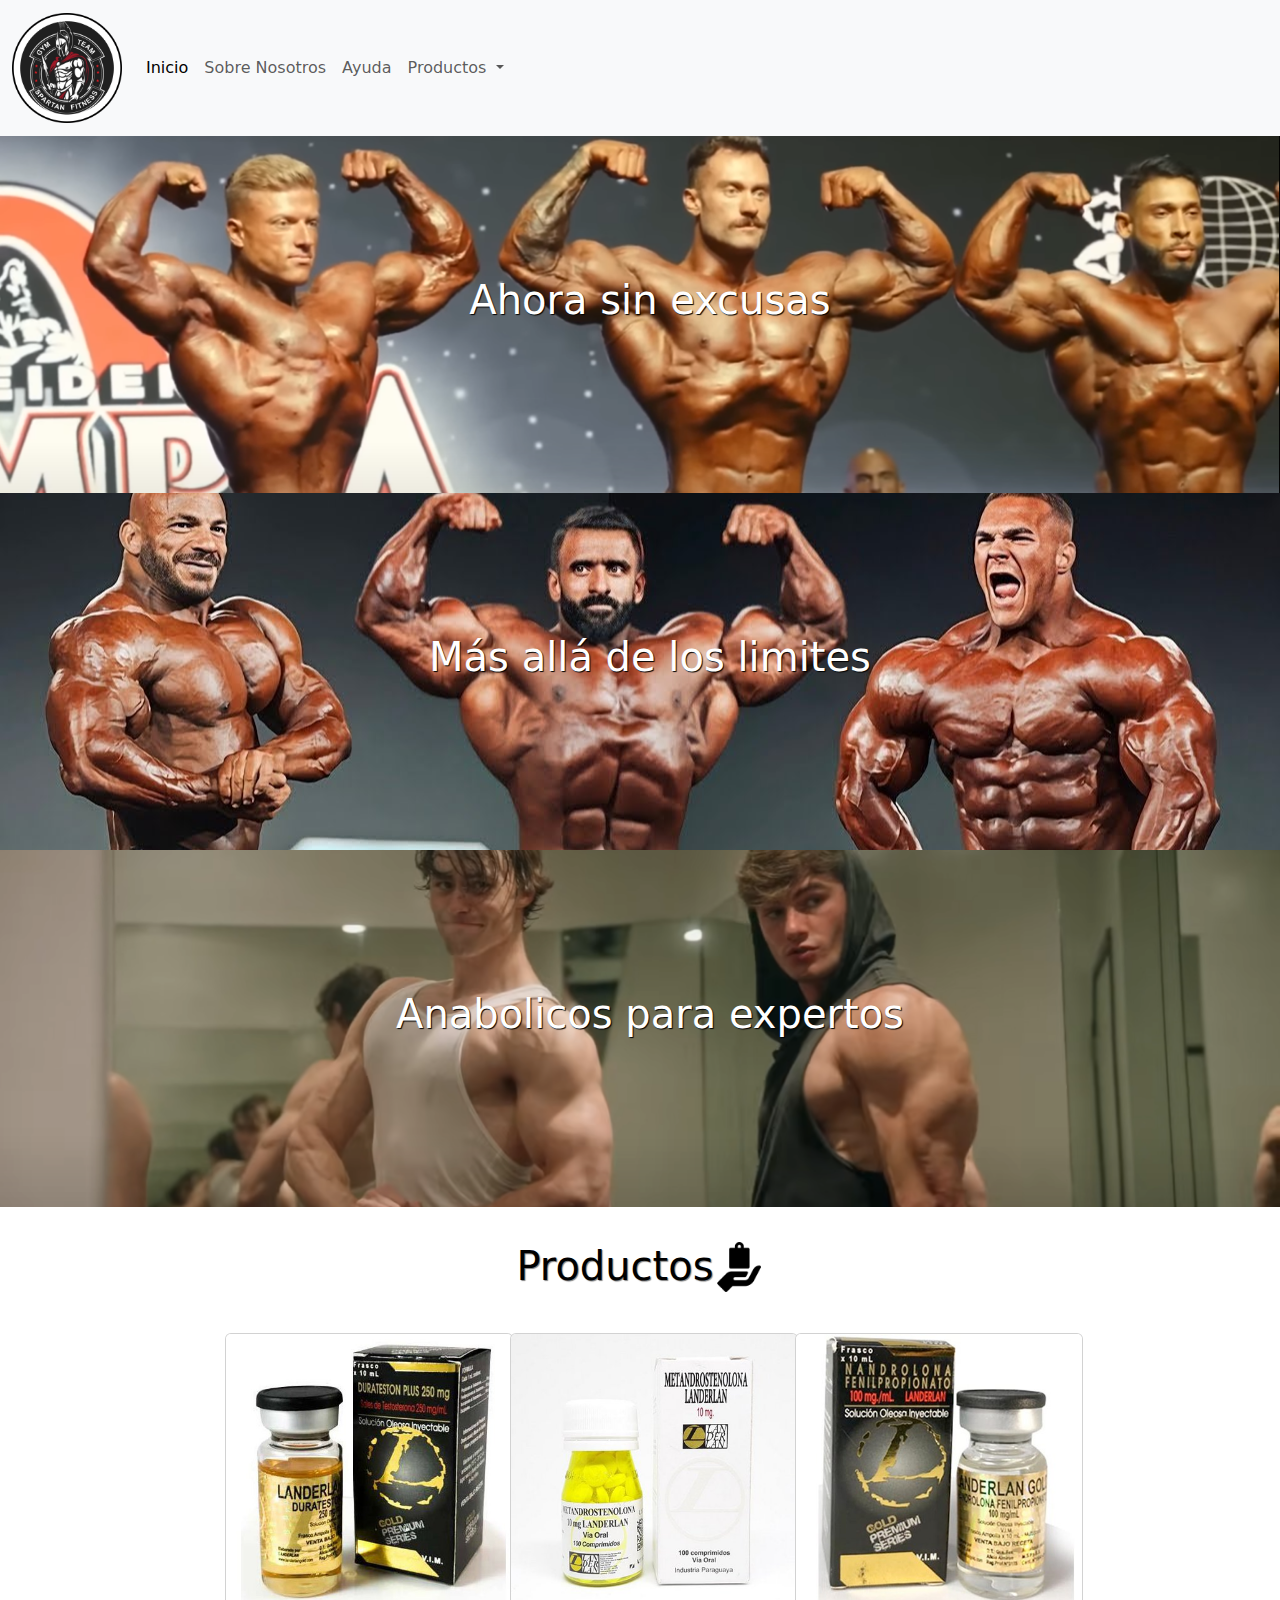
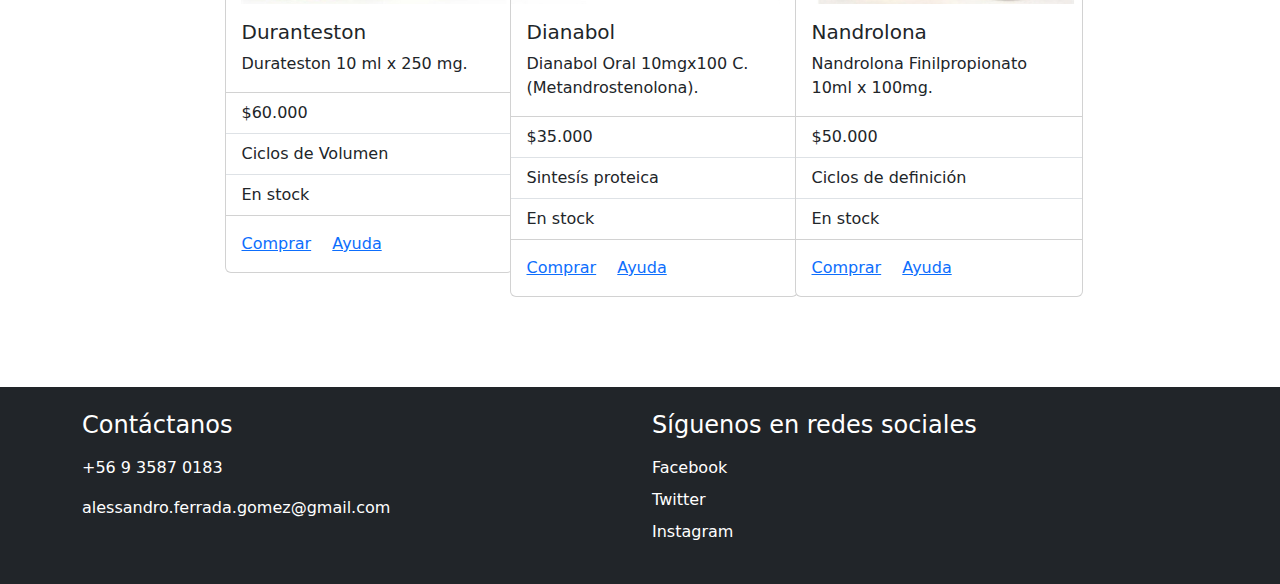
<file: anabolicos.html>
<!doctype html>
<html lang="en">
<head>
    <meta charset="UTF-8">
    <meta name="viewport"
          content="width=device-width, user-scalable=no, initial-scale=1.0, maximum-scale=1.0, minimum-scale=1.0">
    <meta http-equiv="X-UA-Compatible" content="ie=edge">
    <title>SpartanFitness</title>
    <style>
        .fondo-uno{
            background-image: url("assets/img/classic.PNG");
        }
        .fondo-dos{
            background-image: url("assets/img/open.jpg");
        }
        .fondo-tres{
            background-image: url("assets/img/jeff_laid3.PNG");
        }
    </style>
    <!--Css personal-->
    <link href="assets/css/style.css" rel="stylesheet">
    <!--Css Bootstrap-->
    <link href="assets/css/bootstrap/css/bootstrap.min.css" rel="stylesheet"
          integrity="sha384-T3c6CoIi6uLrA9TneNEoa7RxnatzjcDSCmG1MXxSR1GAsXEV/Dwwykc2MPK8M2HN" crossorigin="anonymous">
</head>
<body>
<!--Encabezado-->
<header>
    <nav class="navbar navbar-expand-lg bg-body-tertiary">
        <div class="container-fluid">
            <a class="navbar-brand" href="index.html"><img src="assets/img/logo%20gym%202.png" alt=""></a>
            <button class="navbar-toggler" type="button" data-bs-toggle="collapse" data-bs-target="#navbarNavDropdown"
                    aria-controls="navbarNavDropdown" aria-expanded="false" aria-label="Toggle navigation">
                <span class="navbar-toggler-icon"></span>
            </button>
            <div class="collapse navbar-collapse" id="navbarNavDropdown">
                <ul class="navbar-nav">
                    <li class="nav-item">
                        <a class="nav-link active" aria-current="page" href="index.html">Inicio</a>
                    </li>
                    <li class="nav-item">
                        <a class="nav-link" href="sobrenosotros.html">Sobre Nosotros</a>
                    </li>
                    <li class="nav-item">
                        <a class="nav-link" href="https://www.redsalud.cl/medicos-y-especialidades/especialidad/psicologia-adulto">Ayuda</a>
                    </li>
                    <li class="nav-item dropdown">
                        <a class="nav-link dropdown-toggle" href="#" role="button" data-bs-toggle="dropdown"
                           aria-expanded="false">
                            Productos
                        </a>
                        <ul class="dropdown-menu">
                            <li><a class="dropdown-item" href="suplementos.html">Suplementos</a></li>
                            <li><a class="dropdown-item" href="anabolicos.html">Anabolicos</a></li>
                            <li><a class="dropdown-item" href="equipamiento.html">Equipamiento</a></li>
                        </ul>
                    </li>
                </ul>
            </div>
        </div>
    </nav>
</header>
<!--Fin del encabezado-->
<!-- fondos de pana -->
<section class="justify-content-center fondos fondo-uno">
    <div class="lema-slider">
        <h1>Ahora sin excusas</h1>
    </div>
</section>

<section class="justify-content-center fondos fondo-dos">
    <div class="lema-slider">
        <h1>Más allá de los limites</h1>
    </div>
</section>

<section class="justify-content-center fondos fondo-tres">
    <div class="lema-slider">
        <h1>Anabolicos para expertos</h1>
    </div>
</section>

<section>
    <div class="container">
        <div class="row">
            <div class="justify-content-center titulos-productos col-12 d-flex">
                <h1>Productos</h1> <img src="assets/img/productos.png" alt="">
            </div>
        </div>
    </div>
</section>
<!-- fin de los fondos de pana-->
<!-- Productos -->
<section class="container productos-quip">
    <div class="row justify-content-center">

        <div class="col-md-4 col-xl-3 col-sm-12 col-12">
            <div class="card" style="width: 18rem;">
                <img src="assets/img/durateston.jpg" class="card-img-top" alt="...">
                <div class="card-body">
                    <h5 class="card-title">Duranteston</h5>
                    <p class="card-text">Durateston 10 ml x 250 mg.</p>
                </div>
                <ul class="list-group list-group-flush">
                    <li class="list-group-item">$60.000</li>
                    <li class="list-group-item">Ciclos de Volumen</li>
                    <li class="list-group-item">En stock</li>
                </ul>
                <div class="card-body">
                    <a href="#" class="card-link">Comprar</a>
                    <a href="#" class="card-link">Ayuda</a>
                </div>
            </div>
        </div>

        <div class="col-md-4 col-xl-3 col-sm-12 col-12">
            <div class="card" style="width: 18rem;">
                <img src="assets/img/dianabol.jpg" class="card-img-top" alt="...">
                <div class="card-body">
                    <h5 class="card-title">Dianabol</h5>
                    <p class="card-text">Dianabol Oral 10mgx100 C. (Metandrostenolona).</p>
                </div>
                <ul class="list-group list-group-flush">
                    <li class="list-group-item">$35.000</li>
                    <li class="list-group-item">Sintesís proteica</li>
                    <li class="list-group-item">En stock</li>
                </ul>
                <div class="card-body">
                    <a href="#" class="card-link">Comprar</a>
                    <a href="#" class="card-link">Ayuda</a>
                </div>
            </div>
        </div>

        <div class="col-md-4 col-xl-3 col-sm-12 col-12">
            <div class="card" style="width: 18rem;">
                <img src="assets/img/nandrolona.jpeg" class="card-img-top" alt="...">
                <div class="card-body">
                    <h5 class="card-title">Nandrolona</h5>
                    <p class="card-text">Nandrolona Finilpropionato 10ml x 100mg.</p>
                </div>
                <ul class="list-group list-group-flush">
                    <li class="list-group-item">$50.000</li>
                    <li class="list-group-item">Ciclos de definición</li>
                    <li class="list-group-item">En stock</li>
                </ul>
                <div class="card-body">
                    <a href="#" class="card-link">Comprar</a>
                    <a href="#" class="card-link">Ayuda</a>
                </div>
            </div>
        </div>

    </div>
</section>
<!-- final de los productos -->

<!--Footer-->
<footer class="bg-dark text-white py-4">
    <div class="container">
        <div class="row">
            <div class="col-md-6">
                <h4>Contáctanos</h4>
                <p>+56 9 3587 0183</p>
                <p>alessandro.ferrada.gomez@gmail.com</p>
            </div>
            <div class="col-md-6">
                <h4>Síguenos en redes sociales</h4>
                <ul class="list-unstyled">
                    <li><a href="#">Facebook</a></li>
                    <li><a href="#">Twitter</a></li>
                    <li><a href="#">Instagram</a></li>
                </ul>
            </div>
        </div>
    </div>
</footer>
<!--Fin del footer-->
<script src="assets/js/bootstrap/js/bootstrap.bundle.min.js"
        integrity="sha384-C6RzsynM9kWDrMNeT87bh95OGNyZPhcTNXj1NW7RuBCsyN/o0jlpcV8Qyq46cDfL"
        crossorigin="anonymous"></script>
</body>
</html>
</file>
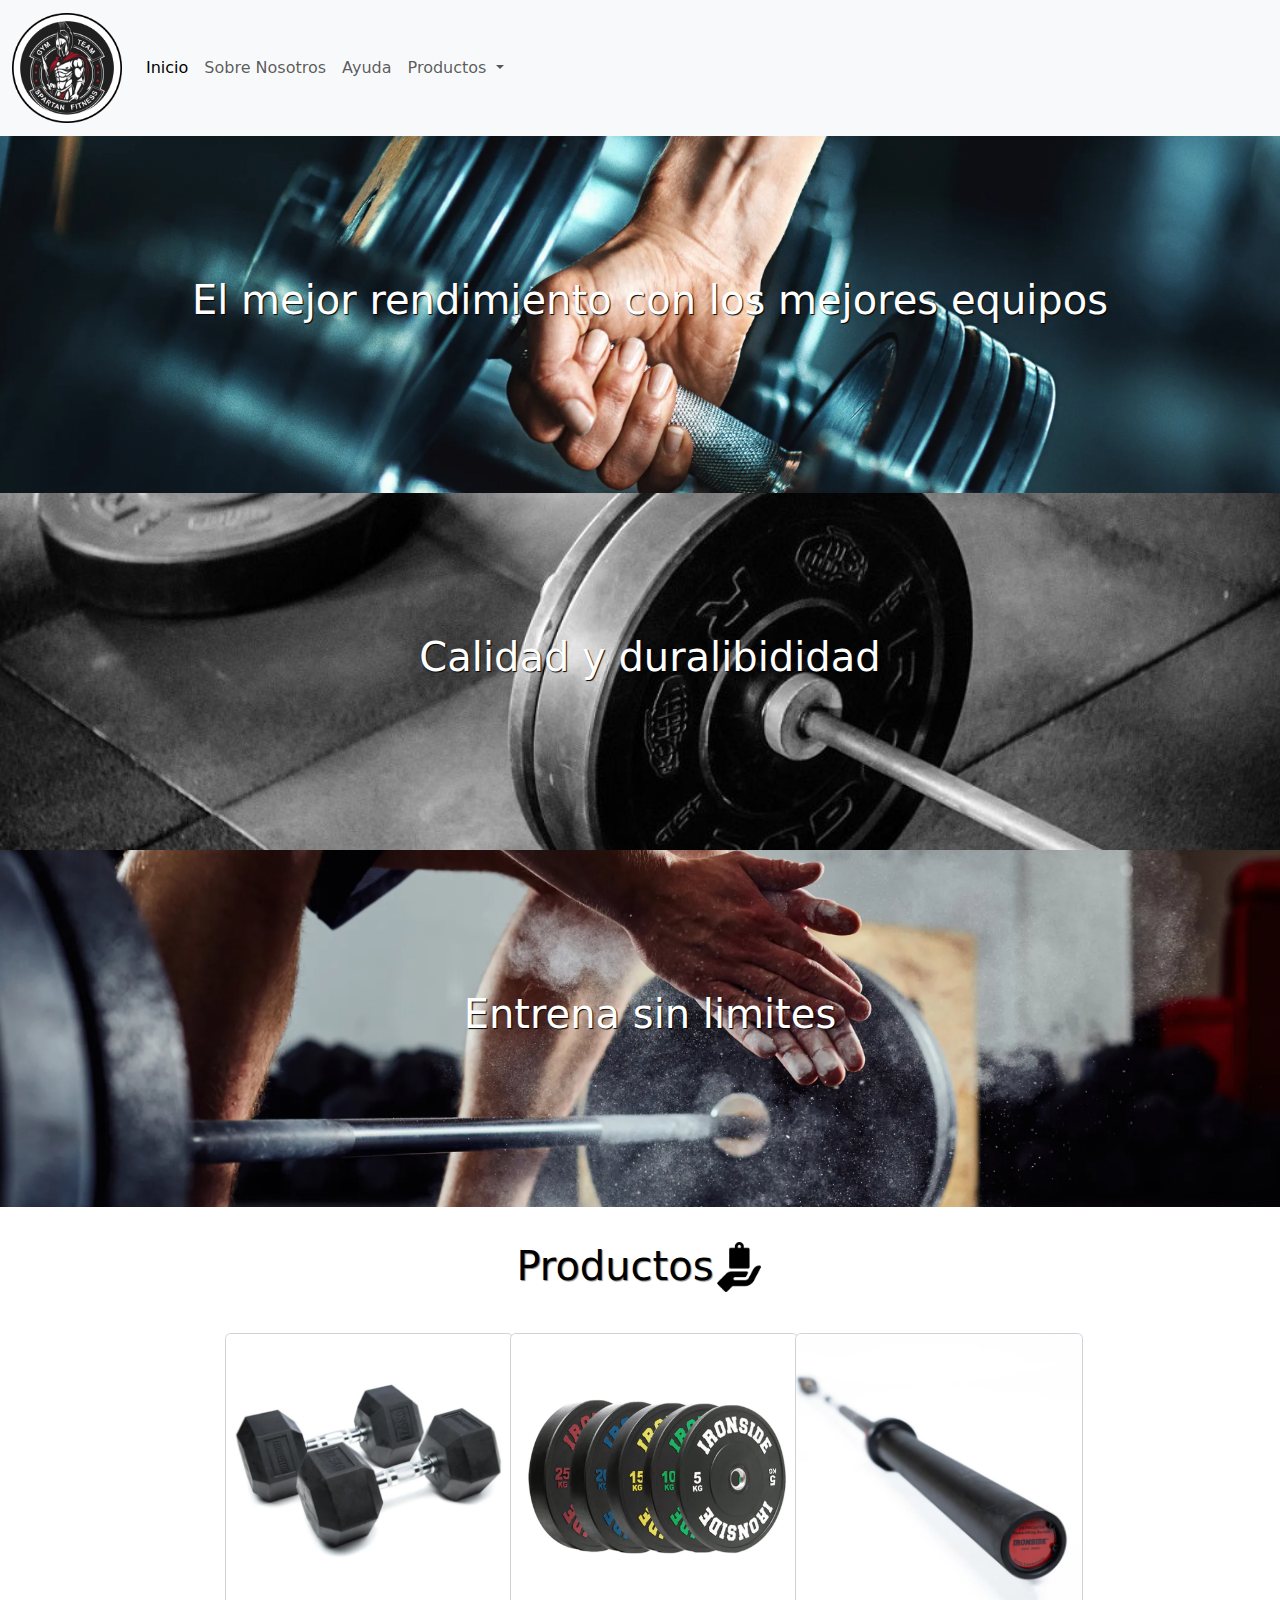
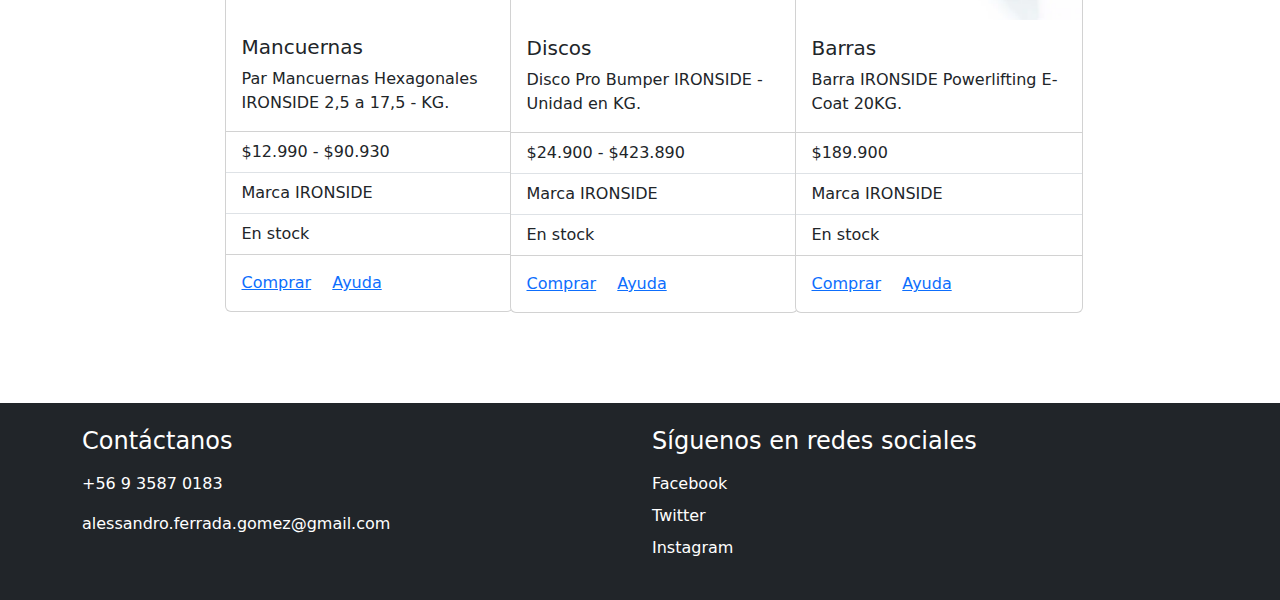
<file: equipamiento.html>
<!doctype html>
<html lang="en">
<head>
    <meta charset="UTF-8">
    <meta name="viewport"
          content="width=device-width, user-scalable=no, initial-scale=1.0, maximum-scale=1.0, minimum-scale=1.0">
    <meta http-equiv="X-UA-Compatible" content="ie=edge">
    <title>SpartanFitness</title>
    <style>
        .fondo-uno{
            background-image: url("assets/img/mancuerna.PNG");
        }
        .fondo-dos{
            background-image: url("assets/img/equip_discos.jpg");
        }
        .fondo-tres{
            background-image: url("assets/img/equip_snatch.PNG");
        }
    </style>
    <!--Css personal-->
    <link href="assets/css/style.css" rel="stylesheet">
    <!--Css Bootstrap-->
    <link href="assets/css/bootstrap/css/bootstrap.min.css" rel="stylesheet"
          integrity="sha384-T3c6CoIi6uLrA9TneNEoa7RxnatzjcDSCmG1MXxSR1GAsXEV/Dwwykc2MPK8M2HN" crossorigin="anonymous">
</head>
<body>
<!--Encabezado-->
<header>
    <nav class="navbar navbar-expand-lg bg-body-tertiary">
        <div class="container-fluid">
            <a class="navbar-brand" href="index.html"><img src="assets/img/logo%20gym%202.png" alt=""></a>
            <button class="navbar-toggler" type="button" data-bs-toggle="collapse" data-bs-target="#navbarNavDropdown"
                    aria-controls="navbarNavDropdown" aria-expanded="false" aria-label="Toggle navigation">
                <span class="navbar-toggler-icon"></span>
            </button>
            <div class="collapse navbar-collapse" id="navbarNavDropdown">
                <ul class="navbar-nav">
                    <li class="nav-item">
                        <a class="nav-link active" aria-current="page" href="index.html">Inicio</a>
                    </li>
                    <li class="nav-item">
                        <a class="nav-link" href="sobrenosotros.html">Sobre Nosotros</a>
                    </li>
                    <li class="nav-item">
                        <a class="nav-link" href="https://www.redsalud.cl/medicos-y-especialidades/especialidad/psicologia-adulto">Ayuda</a>
                    </li>
                    <li class="nav-item dropdown">
                        <a class="nav-link dropdown-toggle" href="#" role="button" data-bs-toggle="dropdown"
                           aria-expanded="false">
                            Productos
                        </a>
                        <ul class="dropdown-menu">
                            <li><a class="dropdown-item" href="suplementos.html">Suplementos</a></li>
                            <li><a class="dropdown-item" href="anabolicos.html">Anabolicos</a></li>
                            <li><a class="dropdown-item" href="equipamiento.html">Equipamiento</a></li>
                        </ul>
                    </li>
                </ul>
            </div>
        </div>
    </nav>
</header>
<!--Fin del encabezado-->
<!-- fondos de pana -->
<section class="justify-content-center fondos fondo-uno">
    <div class="lema-slider">
        <h1>El mejor rendimiento con los mejores equipos</h1>
    </div>
</section>

<section class="justify-content-center fondos fondo-dos">
    <div class="lema-slider">
        <h1>Calidad y duralibididad</h1>
    </div>
</section>

<section class="justify-content-center fondos fondo-tres">
    <div class="lema-slider">
        <h1>Entrena sin limites</h1>
    </div>
</section>

<section>
    <div class="container">
        <div class="row">
            <div class="justify-content-center titulos-productos col-12 d-flex">
                <h1>Productos</h1> <img src="assets/img/productos.png" alt="">
            </div>
        </div>
    </div>
</section>
<!-- fin de los fondos de pana-->
<!-- Productos -->
<section class="container productos-quip">
    <div class="row justify-content-center">

        <div class="col-md-4 col-xl-3 col-sm-12 col-12">
            <div class="card" style="width: 18rem;">
                <img src="assets/img/equip-produc-uno.PNG" class="card-img-top" alt="...">
                <div class="card-body">
                    <h5 class="card-title">Mancuernas</h5>
                    <p class="card-text">Par Mancuernas Hexagonales IRONSIDE 2,5 a 17,5 - KG.</p>
                </div>
                <ul class="list-group list-group-flush">
                    <li class="list-group-item">$12.990 - $90.930</li>
                    <li class="list-group-item">Marca IRONSIDE</li>
                    <li class="list-group-item">En stock</li>
                </ul>
                <div class="card-body">
                    <a href="#" class="card-link">Comprar</a>
                    <a href="#" class="card-link">Ayuda</a>
                </div>
            </div>
        </div>

        <div class="col-md-4 col-xl-3 col-sm-12 col-12">
            <div class="card" style="width: 18rem;">
                <img src="assets/img/equip-produc-dos.PNG" class="card-img-top" alt="...">
                <div class="card-body">
                    <h5 class="card-title">Discos</h5>
                    <p class="card-text">Disco Pro Bumper IRONSIDE - Unidad en KG.</p>
                </div>
                <ul class="list-group list-group-flush">
                    <li class="list-group-item">$24.900 - $423.890</li>
                    <li class="list-group-item">Marca IRONSIDE</li>
                    <li class="list-group-item">En stock</li>
                </ul>
                <div class="card-body">
                    <a href="#" class="card-link">Comprar</a>
                    <a href="#" class="card-link">Ayuda</a>
                </div>
            </div>
        </div>

        <div class="col-md-4 col-xl-3 col-sm-12 col-12">
            <div class="card" style="width: 18rem;">
                <img src="assets/img/equip-produc-tres.PNG" class="card-img-top" alt="...">
                <div class="card-body">
                    <h5 class="card-title">Barras</h5>
                    <p class="card-text">Barra IRONSIDE Powerlifting E-Coat 20KG.</p>
                </div>
                <ul class="list-group list-group-flush">
                    <li class="list-group-item">$189.900</li>
                    <li class="list-group-item">Marca IRONSIDE</li>
                    <li class="list-group-item">En stock</li>
                </ul>
                <div class="card-body">
                    <a href="#" class="card-link">Comprar</a>
                    <a href="#" class="card-link">Ayuda</a>
                </div>
            </div>
        </div>

    </div>
</section>
<!-- final de los productos -->
<!--Footer-->
<footer class="bg-dark text-white py-4">
    <div class="container">
        <div class="row">
            <div class="col-md-6">
                <h4>Contáctanos</h4>
                <p>+56 9 3587 0183</p>
                <p>alessandro.ferrada.gomez@gmail.com</p>
            </div>
            <div class="col-md-6">
                <h4>Síguenos en redes sociales</h4>
                <ul class="list-unstyled">
                    <li><a href="#">Facebook</a></li>
                    <li><a href="#">Twitter</a></li>
                    <li><a href="#">Instagram</a></li>
                </ul>
            </div>
        </div>
    </div>
</footer>
<!--Fin del footer-->
<script src="assets/js/bootstrap/js/bootstrap.bundle.min.js"
        integrity="sha384-C6RzsynM9kWDrMNeT87bh95OGNyZPhcTNXj1NW7RuBCsyN/o0jlpcV8Qyq46cDfL"
        crossorigin="anonymous"></script>
</body>
</html>
</file>
<file: assets/css/style.css>
body{
    margin: 0 auto;
    font-family: 'Roboto', sans-serif;
}

.container-fluid img{
    height: 110px;
}

.container img{
    height: 50px;
}

footer{ /* fondo negro y letras blancas */
    background-color: #000;
    color: #fff;
}

footer a{ /* enlaces de redes sociales */
    color: #fff;
    text-decoration: none;
}

footer h4{ /* encabezados del footer */
    font-size: 1.5rem;
    margin-bottom: 1rem;
}

footer ul{ /* lista de redes sociales */
    list-style: none;
    padding: 0;
}

footer li{ /* elementos de la lista */
    margin-bottom: 0.5rem;
}

.card img{
    max-width: 100%;
    height: auto;
}

.absoluto{ /* el relleno del index xd */
    background-color: black;
    height: 13vh;
}

.topimagen img{
    height: 70px;
    margin: 20px;
}

.waguito{ /* pa las cartas del index */
    padding-bottom: 80px;
}

.titulos-productos{ /* el titulo de los productos */
    padding-top: 35px;
    padding-bottom: 35px;
    color: black;
    font-size: 40px;
    text-shadow: grey 1px 1px 1px;
}

.tuki{ /* el titulo de los productos del index, el solito */
    padding-top: 35px;
    color: white;
    font-size: 40px;
    text-shadow: #030303 1px 1px 1px;
}

.lema-slider {
    margin-top: 140px;
    position: relative;
    z-index: 2;

}

.lema-slider > h1 {
    color: white;
    font-size: 40px;
    text-shadow: #030303 1px 1px 1px;
    margin-left: 20px;
    display: inline;
}
/* video del gringo */
.fondos {
    background-size: cover;
    background-position: center;
    background-repeat: no-repeat;
    position: relative;
    height: 357px;
    display: flex;
}
/* final del video del gringo */

.final-uno > h1{
    color: white;
    font-size: 40px;
    text-shadow: #030303 1px 1px 1px;

}

/* tutorial del chino gringo */
.video-section {
    position: relative;
    overflow: hidden;
}

#video-container {
    position: absolute;
    top: 0;
    left: 0;
    width: 100%;
    height: 100%;
    z-index: -1; /* la capa loca */
}

.video-section::before {
    content: "";
    background-color: #000;
    position: absolute;
    top: 0;
    left: 0;
    width: 100%;
    height: 100%;
    z-index: -1;
}
/* final del tuto del chino */

.productos-quip{
    justify-content: center;
    padding-bottom: 90px;
}

.sobre{
    color: white;
    background-color: rgba(0, 0, 0, 0.5);

}
.sobre > h2{
    padding-left: 10px;
    padding-top: 10px;
}
.sobre > p{
    padding: 10px;
}

.cositas{
    padding-top: 40px;
    padding-bottom: 50px;

}

.nosotros-logo img{
    width: auto;
    height: auto;
}
</file>
